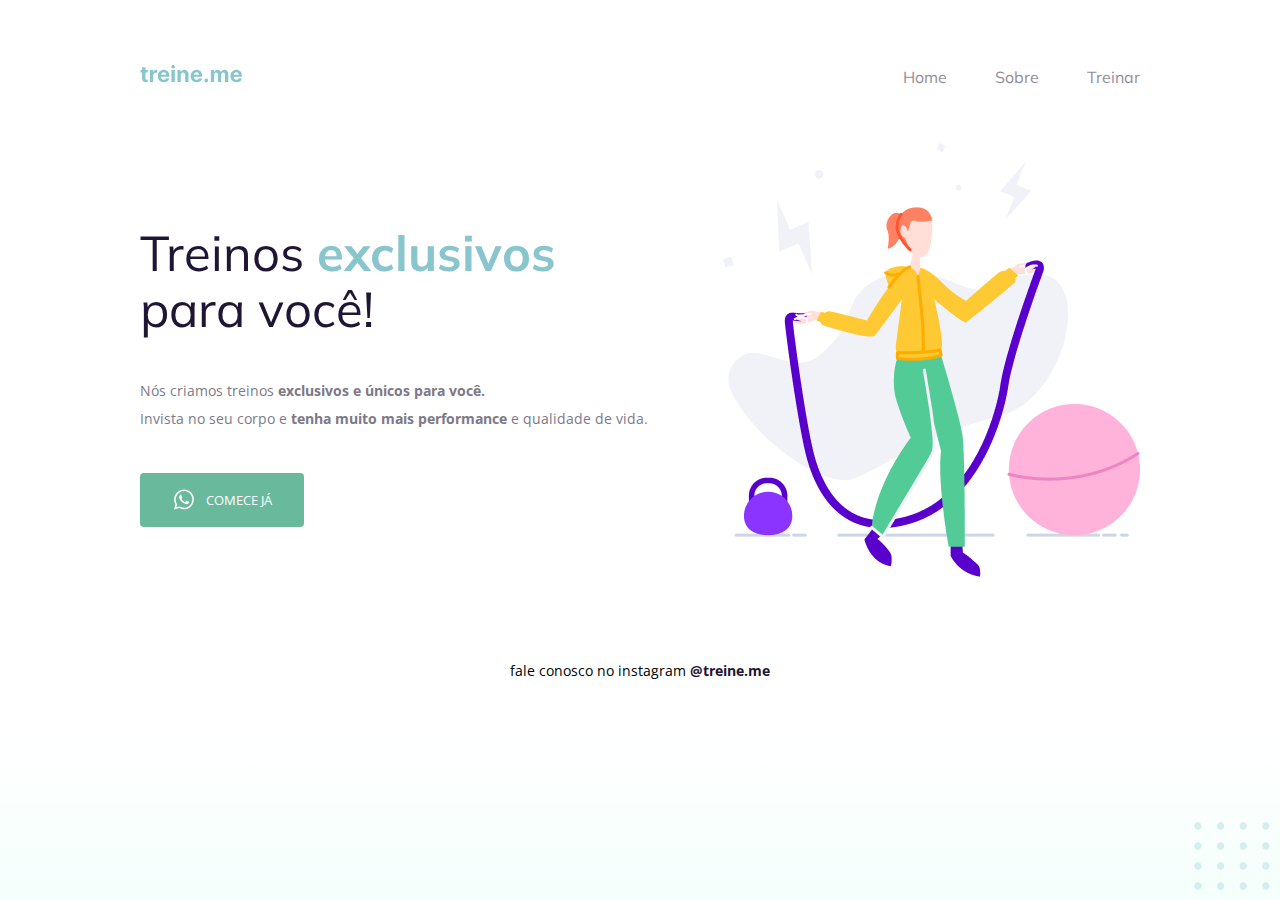
<file: codigo-do-desafio-acessibilidade/index.html>
<!DOCTYPE html>
<html lang="pt-br">
  <head>
    <link rel="preconnect" href="https://fonts.googleapis.com">
    <link rel="preconnect" href="https://fonts.gstatic.com" crossorigin>

    <meta charset="UTF-8" />
    <meta name="viewport" content="width=device-width, initial-scale=1.0" />
    <title>Treine me</title>

    <link href="https://fonts.googleapis.com/css2?family=Mulish:wght@400;700&family=Open+Sans:wght@400;700&display=swap" rel="stylesheet">

    <link rel="stylesheet" href="style.css">

  </head>
  <body>
    <div class="page">
        <nav class="nav">
          <a id="logo" href="#">
            <img src="images/logo.svg" alt="Treine.me" />
          </a>
          <ul class="list">
            <li class="item"><a href="#">Home</a></li>
            <li class="item"><a href="#">Sobre</a></li>
            <li class="item"><a href="#">Treinar</a></li>
          </ul>
        </nav>
    
      <main class="main">
        <section>
          <h1 class="title">Treinos <span>exclusivos</span> para você!</h1>

          <p class="subtitle">
            Nós criamos treinos <strong>exclusivos e únicos para você.</strong></br>
            Invista no seu corpo e <strong>tenha muito mais performance</strong> e qualidade de vida.
          </p>

          <button class="button">
              <img src="images/whats.svg" alt="Ícone do whatsapp">
              Comece já
          </button>

        </section>

        <img src="images/img.png" alt="Desenho de uma mulher pulando corta numa academia.">
      </main>


      <footer class="footer">
          fale conosco no instagram <a href="https://instagram.com/treineme" target="_blank">@treine.me</a>
      </footer>
    </div>

    <img id="balls" src="images/balls.svg" alt="Bolinhas decorativas verdes no canto inferior direito da página.">

  </body>
</html>
</file>
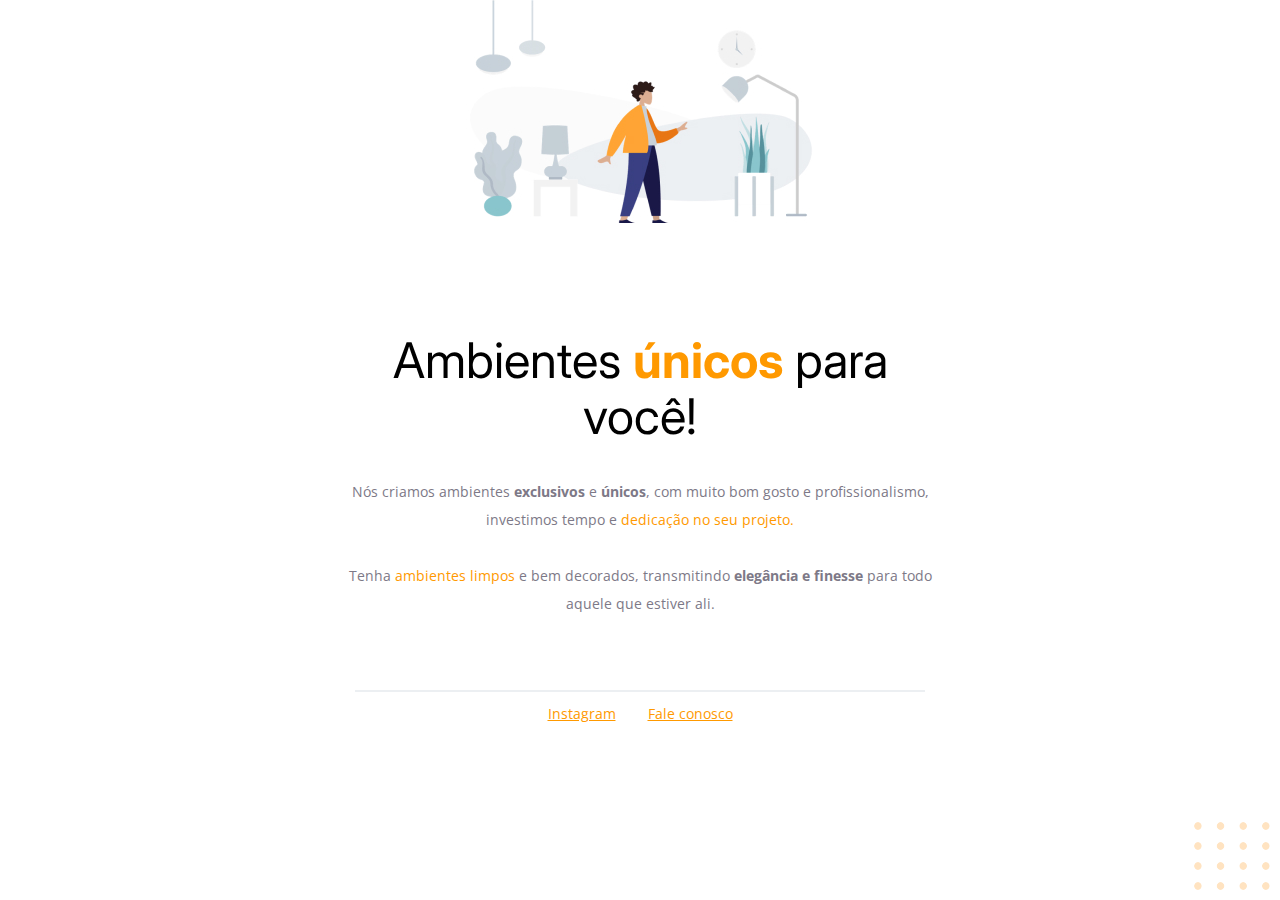
<file: codigo-do-desafio-fase-01/index.html>
<!-- Instrução que define o tipo do documento. -->
<!DOCTYPE html>
<html lang="pt-br">
  <!-- Tag <head> contém as instruções para a página -->
  <head>
    <link rel="preconnect" href="https://fonts.googleapis.com" />
    <link rel="preconnect" href="https://fonts.gstatic.com" crossorigin />
    <meta charset="UTF-8" />
    <meta name="viewport" content="width=device-width, initial-scale=1.0" />
    <title>Móveis customizados</title>

    <link
      href="https://fonts.googleapis.com/css2?family=Inter:wght@400;700&family=Open+Sans:wght@400;700&display=swap"
      rel="stylesheet"
    />

    <link rel="stylesheet" href="style.css" />
  </head>

  <!-- Tag <body> é o corpo do documento, onde tem as informações que serão mostradas. -->
  <body>
    <div id="hero">
      <img
        src="images/img1.jpg"
        alt="Desenho de uma pessoa vestindo uma camisa amarela em uma sala com Móveis"
      />

      <h1>Ambientes <span>únicos</span> para você!</h1>
      <p>
        Nós criamos ambientes <strong>exclusivos</strong> e
        <strong>únicos</strong>, com muito bom gosto e profissionalismo,
        investimos tempo e
        <span>dedicação no seu projeto.</span>

        <br />
        <br />

        Tenha <span>ambientes limpos</span> e bem decorados, transmitindo
        <strong>elegância e finesse</strong>
        para todo aquele que estiver ali.
      </p>
    </div>

    <div id="footer">
      <div class="line"></div>
      <a target="_blank" href="https://instagram.com/moveisparavoce"
        >Instagram</a
      >
      <a href="mailto:contato@moveisparavoce.com">Fale conosco</a>
    </div>

    <img
      id="balls"
      src="images/balls.svg"
      alt="Bolinhas alaranjadas no canto inferior direito da tela"
    />
  </body>
</html>
</file>
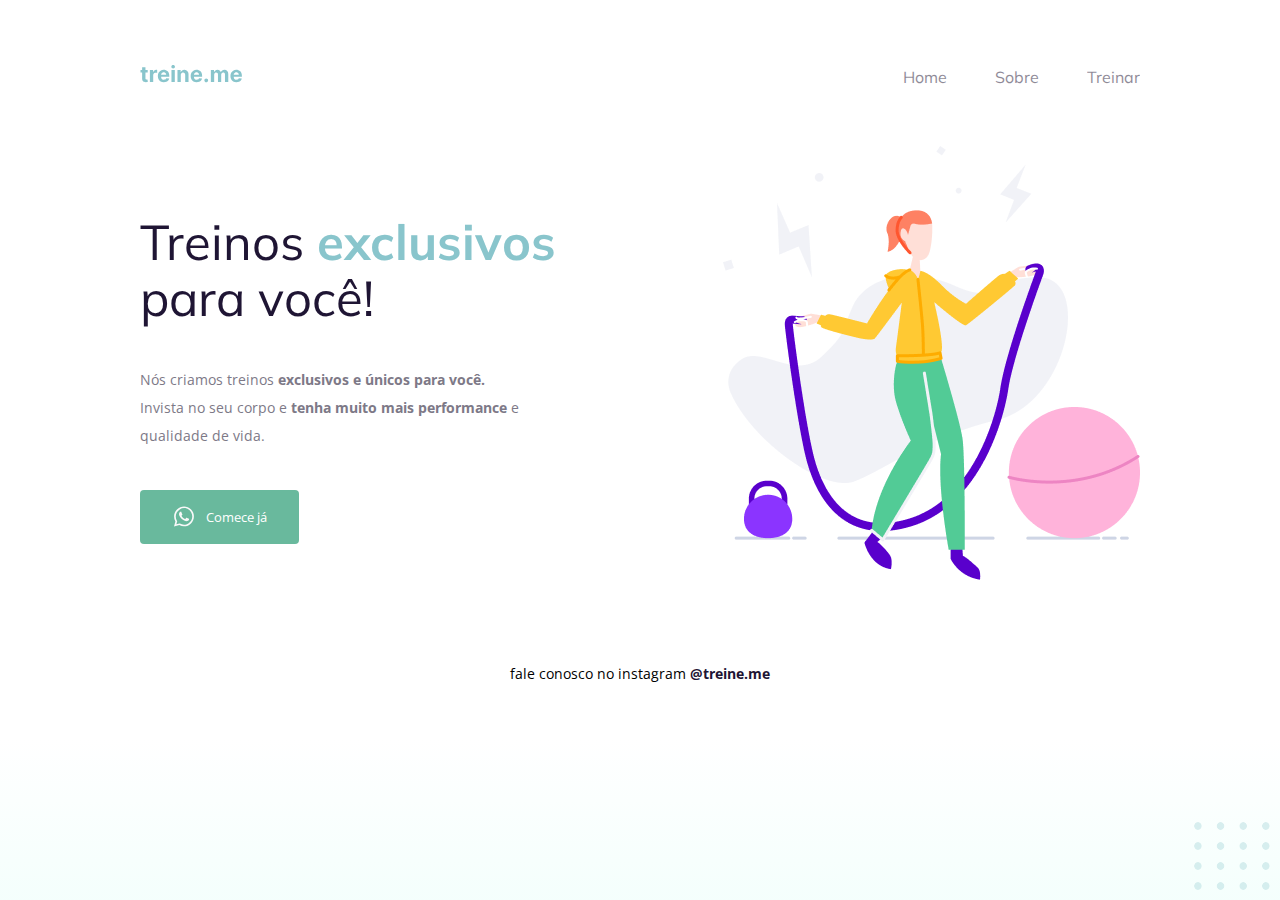
<file: codigo-do-desafio-fase-02/index.html>
<!DOCTYPE html>
<html lang="pt-br">
  <head>
    <link rel="preconnect" href="https://fonts.googleapis.com" />
    <link rel="preconnect" href="https://fonts.gstatic.com" crossorigin />

    <meta charset="UTF-8" />
    <meta name="viewport" content="width=device-width, initial-scale=1.0" />
    <title>Treine me</title>

    <link
      href="https://fonts.googleapis.com/css2?family=Mulish:wght@400;700&family=Open+Sans:wght@400;700&display=swap"
      rel="stylesheet"
    />

    <link rel="stylesheet" href="style.css" />
  </head>
  <body>
    <div class="page">
      <nav>
        <a id="logo" href="#">
          <img src="images/logo.svg" alt="Treine.me" />
        </a>
        <ul>
          <li><a href="#">Home</a></li>
          <li><a href="#">Sobre</a></li>
          <li><a href="#">Treinar</a></li>
        </ul>
      </nav>

      <main>
        <section>
          <h1>Treinos <span>exclusivos</span> para você!</h1>

          <p>
            Nós criamos treinos
            <strong>exclusivos e únicos para você.</strong><br />
            Invista no seu corpo e
            <strong>tenha muito mais performance</strong> e <br />
            qualidade de vida.
          </p>

          <button>
            <img src="images/whats.svg" alt="Ícone do whatsapp" />
            Comece já
          </button>
        </section>
        <img
          src="images/img.png"
          alt="Desenho de uma mulher pulando corta numa academia."
        />
      </main>

      <footer>
        fale conosco no instagram
        <a href="https://instagram.com/treineme" target="_blank">@treine.me</a>
      </footer>
    </div>

    <img
      id="balls"
      src="images/balls.svg"
      alt="Bolinhas decorativas verdes no canto inferior direito da página."
    />
  </body>
</html>
</file>
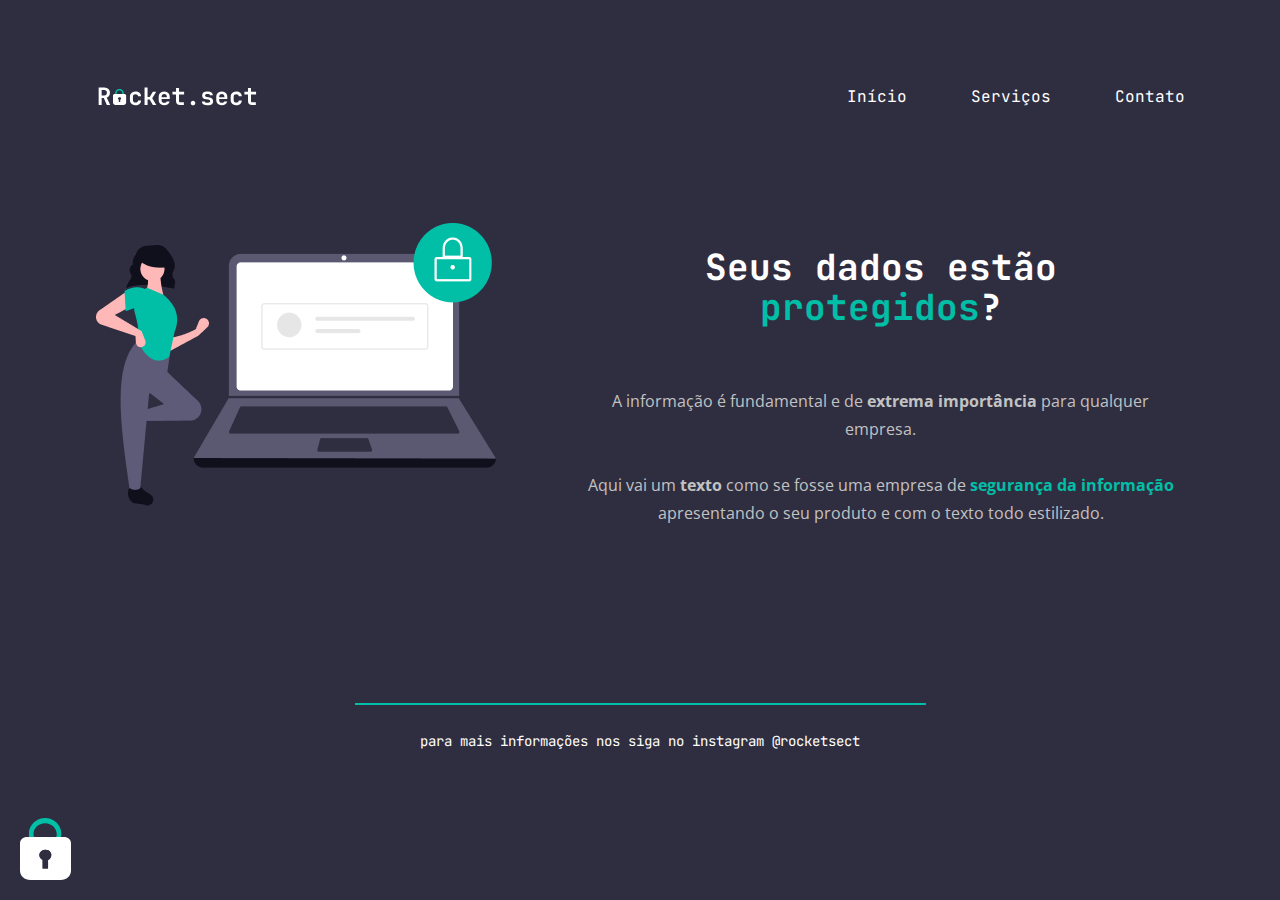
<file: desafio-avancado-recriando-layout/index.html>
<!DOCTYPE html>
<html lang="pt-br">
  <head>
    <link rel="preconnect" href="https://fonts.googleapis.com" />
    <link rel="preconnect" href="https://fonts.gstatic.com" crossorigin />

    <meta charset="UTF-8" />
    <meta name="viewport" content="width=device-width, initial-scale=1.0" />

    <link
      href="https://fonts.googleapis.com/css2?family=JetBrains+Mono:wght@500;700&family=Open+Sans:wght@400;700&display=swap"
      rel="stylesheet"
    />

    <link rel="stylesheet" href="styles.css" />
    <title>Rocket sect</title>
  </head>
  <body>
    <div class="container">
      <nav>
        <a href="#">
          <img src="./images/logo.svg" alt="logo" />
        </a>
        <ul>
          <li><a href="#">Início</a></li>
          <li><a href="#">Serviços</a></li>
          <li><a href="#">Contato</a></li>
        </ul>
      </nav>

      <main>
        <img src="./images/img1.png" alt="Mulher ao lado de um computador" />
        <section>
          <h1>Seus dados estão <span>protegidos</span>?</h1>

          <p>
            A informação é fundamental e de
            <strong>extrema importância</strong> para qualquer <br />
            empresa. <br /><br />

            Aqui vai um <strong>texto</strong> como se fosse uma empresa de
            <span>segurança da informação</span> apresentando o seu produto e
            com o texto todo estilizado.
          </p>
        </section>
      </main>

      <footer>
        <div id="line"></div>
        para mais informações nos siga no instagram <a href="#">@rocketsect</a>
      </footer>
    </div>
    <img id="padlock" src="./images/padlock.svg" alt="Um cadeado" />
  </body>
</html>
</file>
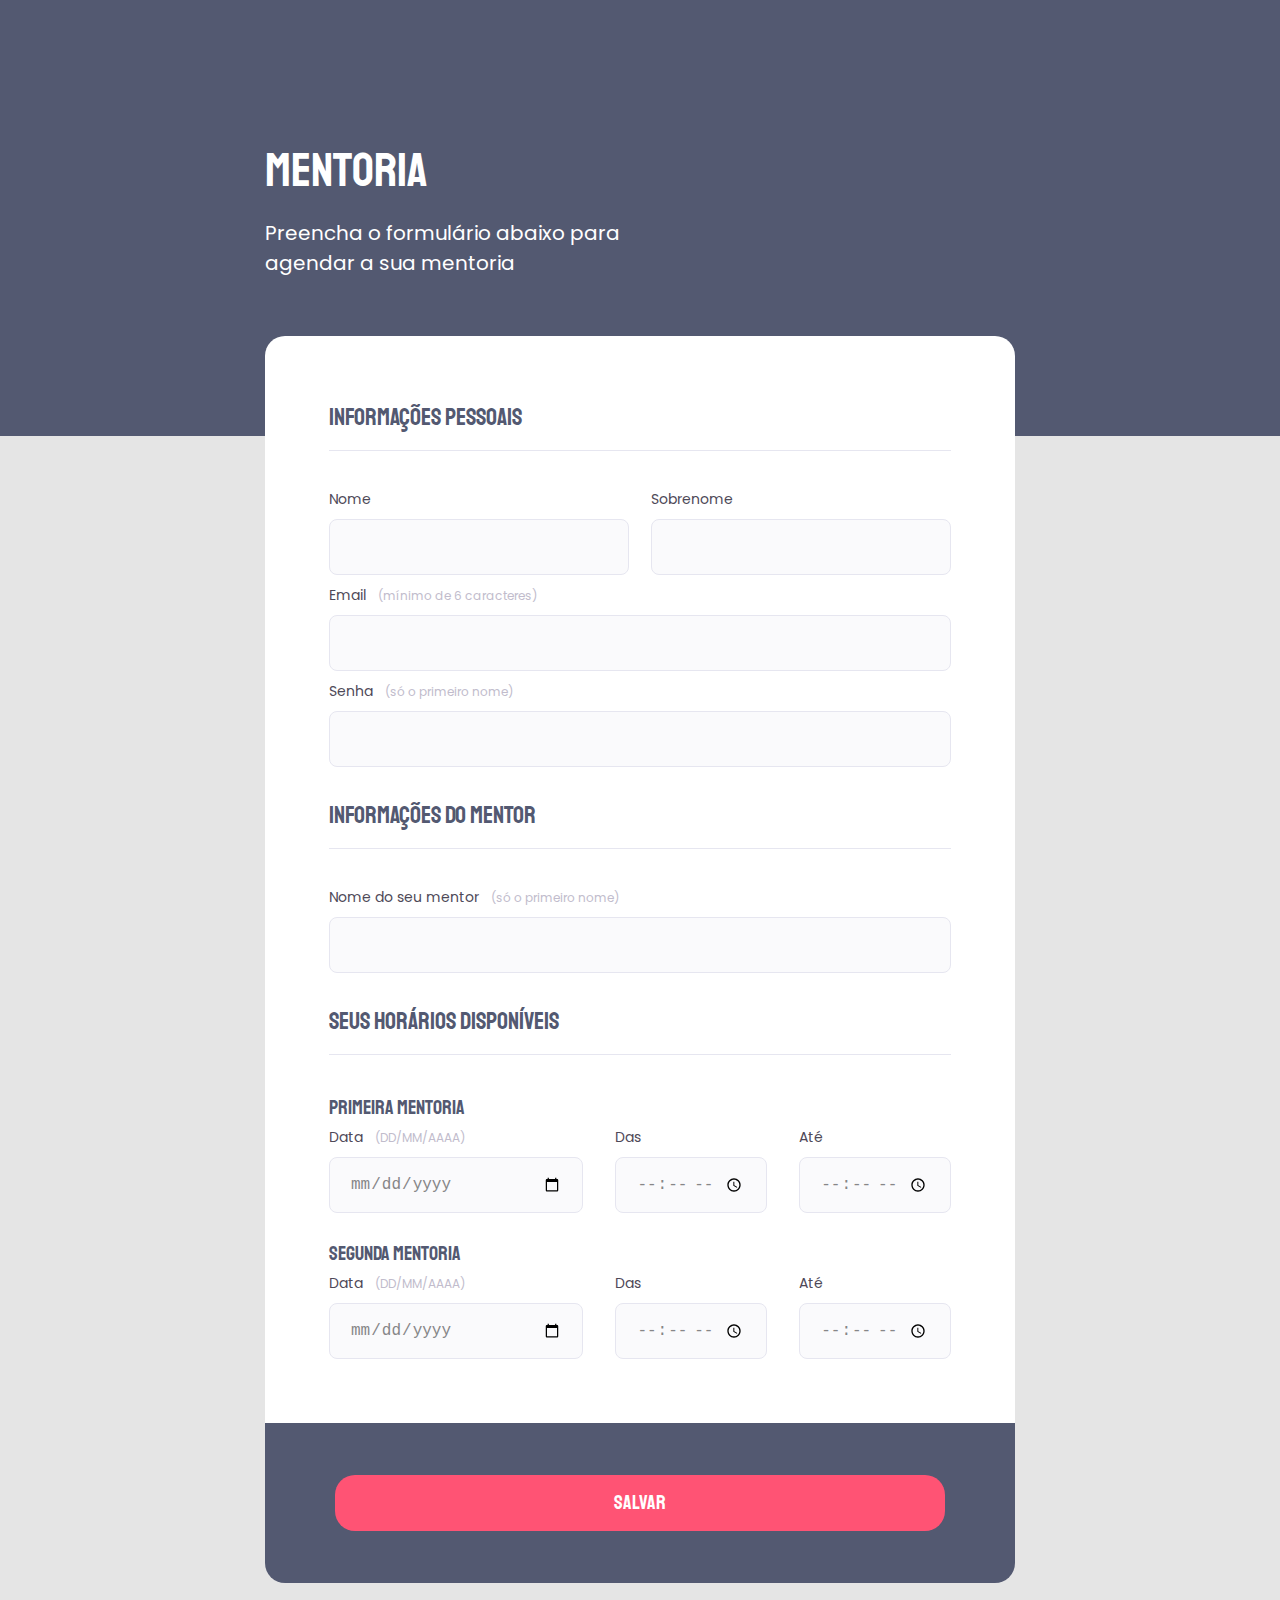
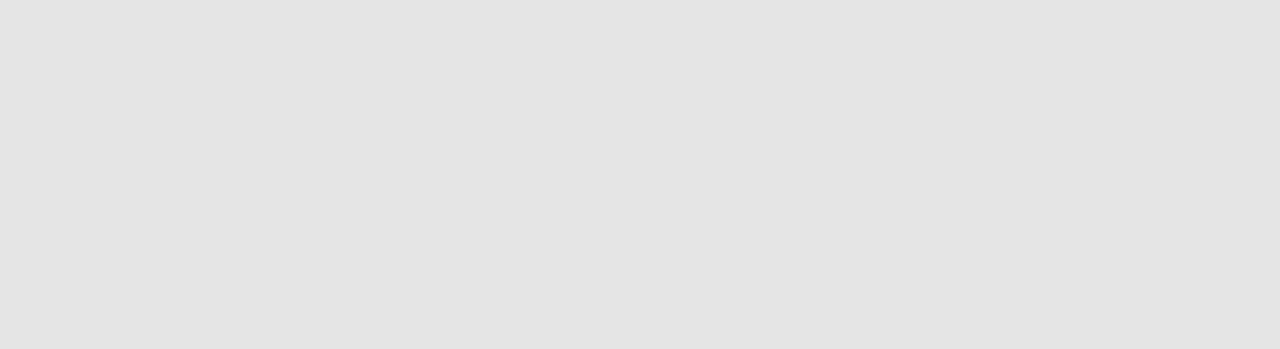
<file: desafio-criando-formularios/index.html>
<!DOCTYPE html>
<html lang="en">
  <head>
    <link rel="preconnect" href="https://fonts.googleapis.com" />
    <link rel="preconnect" href="https://fonts.gstatic.com" crossorigin />

    <meta charset="UTF-8" />
    <meta name="viewport" content="width=device-width, initial-scale=1.0" />

    <link
      href="https://fonts.googleapis.com/css2?family=Poppins&family=Staatliches&display=swap"
      rel="stylesheet"
    />

    <link rel="stylesheet" href="styles.css" />

    <title>Forms</title>
  </head>
  <body>
    <div class="container">
      <header>
        <h1>Mentoria</h1>
        <p>
          Preencha o formulário abaixo para <br />
          agendar a sua mentoria
        </p>
      </header>

      <form>
        <fieldset>
          <div class="fieldset-wrapper">
            <legend>Informações pessoais</legend>

            <div class="names-wrapper">
              <div class="input-wrapper">
                <label for="mentoring-name">Nome</label>
                <input type="text" id="mentoring-name" />
              </div>
              <div class="input-wrapper">
                <label for="mentoring-surname">Sobrenome</label>
                <input type="text" id="mentoring-surname" />
              </div>
            </div>

            <div class="input-wrapper">
              <label for="mentoring-email"
                >Email <span>(mínimo de 6 caracteres)</span>
              </label>
              <input type="email" id="mentoring-email" />
            </div>

            <div class="input-wrapper">
              <label for="mentoring-password"
                >Senha <span>(só o primeiro nome)</span></label
              >
              <input type="password" id="mentoring-password" />
            </div>
          </div>
        </fieldset>
        <fieldset>
          <div class="fieldset-wrapper">
            <legend>Informações do mentor</legend>

            <div class="input-wrapper">
              <label for="mentor-name"
                >Nome do seu mentor <span>(só o primeiro nome)</span>
              </label>
              <input type="email" id="mentor-name" />
            </div>
          </div>
        </fieldset>
        <fieldset>
          <div class="fieldset-wrapper">
            <legend>Seus horários disponíveis</legend>

            <div class="mentoring-date">
              <h2>Primeira mentoria</h2>
              <div>
                <div class="input-wrapper">
                  <label for="first-mentoring"
                    >Data <span>(DD/MM/AAAA)</span>
                  </label>
                  <input type="date" id="first-mentoring" />
                </div>
                <div class="input-wrapper">
                  <label for="first-mentoring-from">Das </label>
                  <input type="time" id="first-mentoring-from" />
                </div>
                <div class="input-wrapper">
                  <label for="first-mentoring-to">Até </label>
                  <input type="time" id="first-mentoring-to" />
                </div>
              </div>
            </div>
            <div class="mentoring-date">
              <h2>Segunda mentoria</h2>
              <div>
                <div class="input-wrapper">
                  <label for="first-mentoring"
                    >Data <span>(DD/MM/AAAA)</span>
                  </label>
                  <input type="date" id="first-mentoring" />
                </div>
                <div class="input-wrapper">
                  <label for="first-mentoring-from">Das </label>
                  <input type="time" id="first-mentoring-from" />
                </div>
                <div class="input-wrapper">
                  <label for="first-mentoring-to">Até </label>
                  <input type="time" id="first-mentoring-to" />
                </div>
              </div>
            </div>
          </div>
        </fieldset>
      </form>

      <footer>
        <button>SALVAR</button>
      </footer>
    </div>
  </body>
</html>
</file>
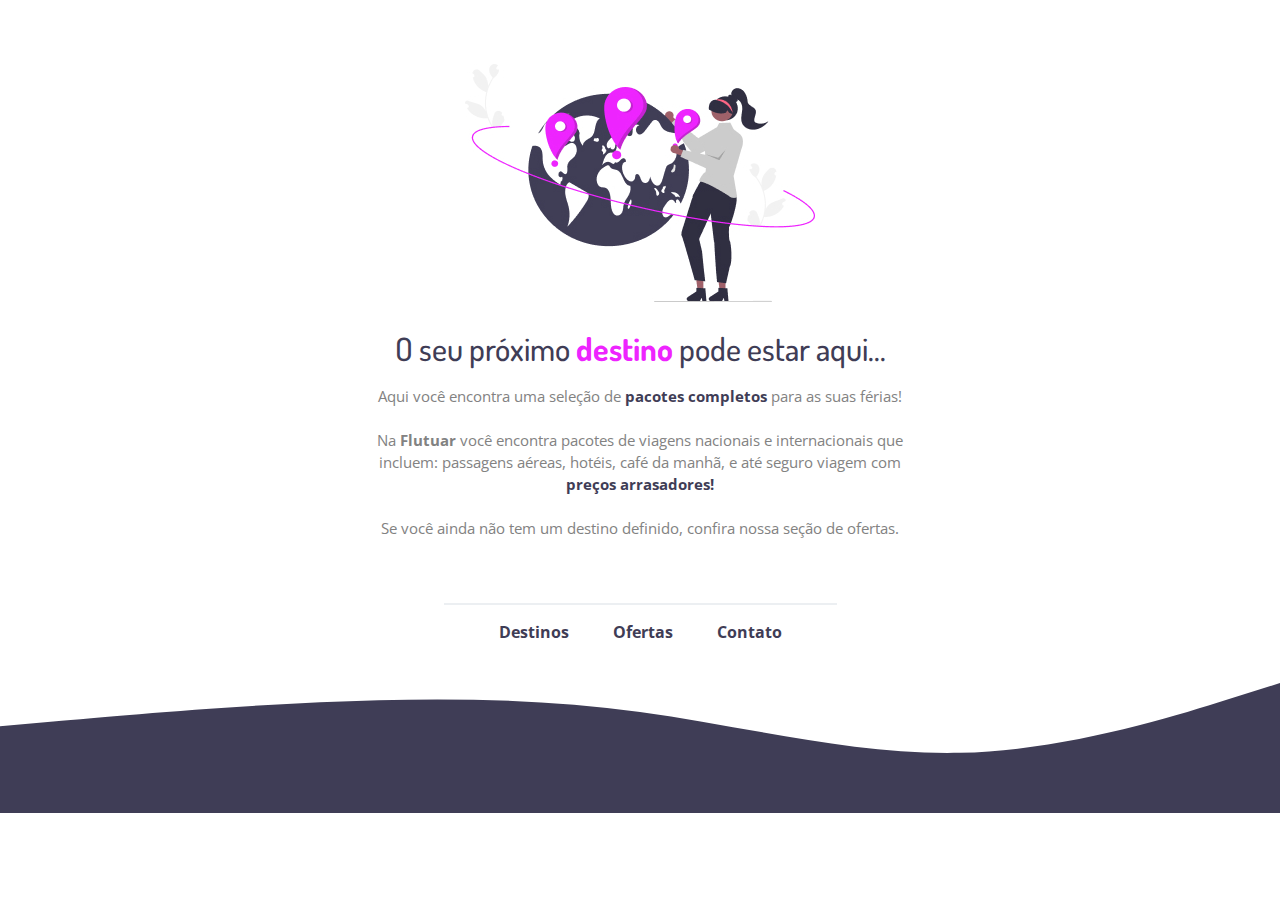
<file: desafio-intermediario-recriando-layout/index.html>
<!DOCTYPE html>
<html lang="pt-BR">
  <head>
    <link rel="preconnect" href="https://fonts.googleapis.com" />
    <link rel="preconnect" href="https://fonts.gstatic.com" crossorigin />

    <meta charset="UTF-8" />
    <meta name="viewport" content="width=device-width, initial-scale=1.0" />
    <link rel="shortcut icon" href="./images/favicon.svg" type="image" />

    <link
      href="https://fonts.googleapis.com/css2?family=Dosis:wght@500;700&family=Open+Sans:wght@400;700&display=swap"
      rel="stylesheet"
    />

    <link rel="stylesheet" href="style.css" />
    <title>Flutuar.com</title>
  </head>
  <body>
    <main>
      <img src="./images/hero.jpg" alt="" />
      <h1>O seu próximo <span>destino</span> pode estar aqui...</h1>
      <p>
        Aqui você encontra uma seleção de
        <strong>pacotes completos</strong> para as suas férias!

        <br />
        <br />
        Na <strong id="flutuar">Flutuar</strong> você encontra pacotes de
        viagens nacionais e internacionais que incluem: passagens aéreas,
        hotéis, café da manhã, e até seguro viagem com <br />
        <strong>preços arrasadores!</strong>

        <br />
        <br />

        Se você ainda não tem um destino definido, confira nossa seção de
        ofertas.
      </p>
    </main>
    <footer id="footer">
      <div id="line"></div>
      <a href="#">Destinos</a>
      <a href="#">Ofertas</a>
      <a href="#">Contato</a>
    </footer>

    <img id="wave" src="./images/wave.svg" alt="" />
  </body>
</html>
</file>
<file: codigo-do-desafio-acessibilidade/style.css>
body {
  margin: 0;

  font-family: "Open Sans", sans-serif;

  background: linear-gradient(
    180deg,
    rgb(227, 255, 248, 0) 82.08%,
    rgb(227, 255, 248, 0.38) 100%
  );

  min-height: 100vh;
}

.page {
  width: 1000px;
  margin: 0 auto;
  padding-top: 65px;
}

.nav {
  display: flex;
  justify-content: space-between;
  align-items: center;

  margin-bottom: 55px;
}

.list {
  display: flex;
  gap: 48px;
  list-style: none;
  margin: 0;
  padding: 0;
}

a {
  color: #1f1534;
  text-decoration: none;
}

.list .item a {
  opacity: 0.5;
}

.list .item a:hover {
  font-weight: bold;
  opacity: 1;
}

.list,
.title {
  font-family: "Mulish", sans-serif;
}

.main {
  display: flex;
  align-items: center;
  justify-content: space-between;
}

.title {
  font-size: 49px;
  line-height: 56px;
  color: #1f1534;

  font-weight: normal;

  width: 490px;
}

.title span {
  color: #89c5cc;
  font-weight: bold;
}

.subtitle {
  font-size: 14px;
  line-height: 28px;
  color: #7d7987;

  margin: 40px 0;
}

.button {
  color: white;
  text-transform: uppercase;
  font-family: "Open Sans", sans-serif;

  background: #69b99d;
  border: 0;
  padding: 14px 32px 15px;

  display: flex;
  align-items: center;
  justify-content: center;
  gap: 10px;

  border-radius: 4px;

  cursor: pointer;
}

.footer {
  font-size: 14px;
  line-height: 28px;

  text-align: center;

  margin-top: 80px;
}

.footer a {
  font-weight: bold;
}

#balls {
  position: fixed;
  bottom: 0;
  right: 0;
}
</file>
<file: codigo-do-desafio-fase-01/style.css>
body {
  font-family: "Open Sans", sans-serif;
  text-align: center;
  margin: 0px;
}

#hero {
    width: 592px;
    margin: 0 auto 72px;
}

#hero img {
    margin-bottom: 72px;
}

h1 {
  font-family: "Inter", sans-serif;
  font-size: 49px;
  line-height: 56px;
  font-weight: normal;
}

h1 span {
  font-weight: bold;

  margin-bottom: 32px;
}

span, a {
  color: #ff9900;
}

p, #footer {
  color: #7d7987;
  font-size: 14px;
  line-height: 28px;
}

#footer a + a {
    margin-left: 28px;
}

.line {
    width: 568px;
    height: 0;

    margin: 0 auto 8px;

    border: 1px solid #ECEFF2;
}

#balls {
    position: fixed;
    bottom: 0;
    right: 0;
}
</file>
<file: codigo-do-desafio-fase-02/style.css>
body {
    margin: 0;
  
    font-family: "Open Sans", sans-serif;
  
  
    background: linear-gradient(180deg, rgba(227, 255, 248, 0.00) 82.08%, rgba(227, 255, 248, 0.38) 100%);

    min-height: 100vh;
  }
  
  .page {
    width: 1000px;
    margin: 0 auto;
    padding-top: 65px;
  }
  
  nav {
    display: flex;
    justify-content: space-between;
    align-items: center;
  
    margin-bottom: 58px;
  }
  
  ul {
    display: flex;
    gap: 48px;
    list-style: none;
    margin: 0;
    padding: 0;
  }
  
  a {
    color: #1f1534;
    text-decoration: none;
  }
  
  ul li a {
      opacity: 0.5;
  }
  
  ul li a:hover {
    font-weight: bold;
    opacity: 1;
  }
  
  h1,
  ul {
    font-family: "Mulish", sans-serif;
  }
  
  h1 {
    font-size: 49px;
    line-height: 56px;
    color: #1f1534;
  
    font-weight: normal;
  
    width: 490px;
  }
  
  h1 span {
    color: #89c5cc;
    font-weight: bold;
  }

  main {
    display: flex;
    justify-content: space-between;
    align-items: center;
  }
  
  section p {
    font-size: 14px;
    line-height: 28px;
    color: #7d7987;
  
    margin: 40px 0;
  }
  
  button {
    color: white;
    font-family: "Open Sans", sans-serif;
  
    background: #69B99D;
    border: 0;
    padding: 14px 32px 15px 32px;
  
    display: flex;
    justify-content: center;
    align-items: center;
    gap: 10px;
  
    border-radius: 4px;
  
    cursor: pointer;
  }
  
  button:hover {
      background: #4EA788;
  }
  
  footer {
    font-size: 14px;
    line-height: 28px;
  
    text-align: center;
  
    margin-top: 80px;
  }
  
  footer a {
    font-weight: bold;
  }
  
  #balls {
      position: fixed;
      bottom: 0;
      right: 0;
  }
</file>
<file: desafio-avancado-recriando-layout/styles.css>
body {
  margin: 0;
  padding: 0;
  background: #2F2E41;
  color: #FFF;
  font-family: 'JetBrains Mono', monospace;
  text-align: center;
}

a {
  text-decoration: none;
  color: inherit;
}

ul{
  list-style: none;
}

.container {
  width: 1090px;
  margin: 70px auto 0;
}

span {
  color: #00BFA6;
}


/*Navigation*/
nav {
  display: flex;
  justify-content: space-between;
  align-items: center;

  margin-bottom: 100px;
}

nav ul {
  display: flex;
  gap: 64px;
}

nav ul li a:hover {
  color: #00BFA6;
}

/*Main*/

main {
  display: flex;
  align-items: flex-start;
  justify-content: space-between;
  gap: 80px;
 
  margin-bottom: 160px;
}

section h1 {
  font-size: 36px;
  margin-bottom: 60px;
  line-height: 40px;
}

section p {
  font-family: 'Open Sans', sans-serif;
  font-size: 16px;
  line-height: 28px;
  font-weight: 400;
  color: #C2C2C2;
}


section p span {
  font-weight: bold;
}

/*Footer*/

footer {
  font-size: 14px;
  padding-bottom: 20px;
}
#line {
  width: 569px;
  margin: 0 auto 27px;
  border: 1px solid #00BFA6 ;
}




#padlock {
  position: fixed;
  left: 20px;
  bottom: 20px;
}
</file>
<file: desafio-criando-formularios/styles.css>
* {
  margin: 0;
  padding: 0;
  box-sizing: border-box;
}


body {
  background: #E5E5E5;
  font-family: 'Poppins', sans-serif;


}


body::before {
  content: "";
  display: block;
  height: 436px;
  width: 100%;
  background: #535971;
  position: absolute;
  top: 0;
  left: 0;
  z-index: -1;
}


.container {
  width: 750px;
  margin: 0 auto;
}


/* HEADER SECTION*/
header {
  margin-top: 140px;
  color: #FFF;
}

header h1 {
  font-family: 'Staatliches', sans-serif;
  font-size: 48px;
  font-weight: 400;

}
header p {
  font-size: 20px;
  font-weight: 400;
  margin-top: 18px;

}

/*FORM*/

form {

  min-height: 300px;
  margin-top: 58px;

  border-radius: 20px 20px 0px 0px;
  background: #FFF;

  padding: 64px;

  display: flex;
  flex-direction: column;
  gap: 31px;
  
  
}


fieldset {
  border: none;
}

.fieldset-wrapper {
  display: flex;
  flex-direction: column;
  gap: 8px;
} 

.fieldset-wrapper legend {
  color: #535971;
  text-transform: uppercase;
  font-family: 'Staatliches', sans-serif;
  font-size: 24px;

  border-bottom: 1px solid #E6E6F0;
  padding-bottom: 16px;

  margin-bottom: 28px;
  font-style: normal;
  font-weight: 400;
  line-height: 34px; 

}
.fieldset-wrapper .names-wrapper {
  display: flex;
  gap: 22px;
}

.fieldset-wrapper .names-wrapper >div {
  flex:1;
}


.input-wrapper {
  display: flex;
  flex-direction: column;

  gap: 8px;
}


.input-wrapper label {
  color: #4E4958;

  font-family: Poppins;
  font-size: 14px;
  font-style: normal;
  font-weight: 400;
  line-height: 24px; /* 171.429% */
}


.input-wrapper label span {
  color: #C1BCCC;

  font-family: Poppins;
  font-size: 12px;
  font-style: normal;
  font-weight: 400;
  line-height: 20px; /* 166.667% */

  margin-left: 8px;
}


.input-wrapper input {
  border-radius: 8px;
  border: 1px solid  #E6E6F0;
  background:  #FAFAFC;
  padding: 0 20px;
  height: 56px;

  color: #868688;
  font-size: 16px;
}


.fieldset-wrapper h2 {
  color: #535971;
  font-family: 'Staatliches', sans-serif;
  font-size: 20px;
  font-style: normal;
  font-weight: 400;
  line-height: 34px; 
}


.mentoring-date > div{
  display: flex;
  gap: 32px;

}

.mentoring-date .input-wrapper:first-child {
  width: 100%;
} 

.mentoring-date + .mentoring-date {
  margin-top: 16px;
}



/*Footer*/


footer {
  background: #535971;
  height: 160px;

  display: flex;
  align-items: center;
  justify-content: center;
  border-radius: 0 0 20px 20px;
  padding: 0 70px;

  margin-bottom: 366px;
}

footer button {
  width: 100%;
  border-radius: 20px;
  background: #FF5374;

  border: none;

  height: 56px;

  cursor: pointer;


  color: #FFF;
  font-family: 'Staatliches', sans-serif;
  font-size: 20px;
  font-style: normal;
  font-weight: 400;
  line-height: 26px;


}

footer button:hover {
  background: #a81230;
}
</file>
<file: desafio-intermediario-recriando-layout/style.css>
body {
  text-align: center;
  font-family: 'Open Sans', sans-serif;
  margin: 0;
}

main {
  width: 626px;
  margin: 64px auto;
}
main h1 {
  font-family: 'Dosis', sans-serif;
  color: #3F3D56;
  font-size: 32px;
  margin-bottom: 16px;
  line-height: auto;
  font-weight: 500;
}

main h1 span {
  font-weight: bold;
  color: #EE24FF;
}

p {
  font-size: 15px;
  font-family: 'Open Sans', sans-serif;
  color: #828282;
  line-height: 22px;
  width: 540px;
  margin: 0 auto;
}

p strong, a {
  color: #3F3D56;
  font-weight: bold;
}

#flutuar {
  color: #828282;
}



#footer{
  margin-bottom: 40px;
}


#footer #line {
  height: 0;
  border: 1px solid #ECEFF2;
  width: 391px;
  margin: 0 auto 16px;
}

#footer a{
 text-decoration: none;
}

#footer a + a{
  margin-left: 40px;
}

#wave {
  width: 100%;

}
</file>
